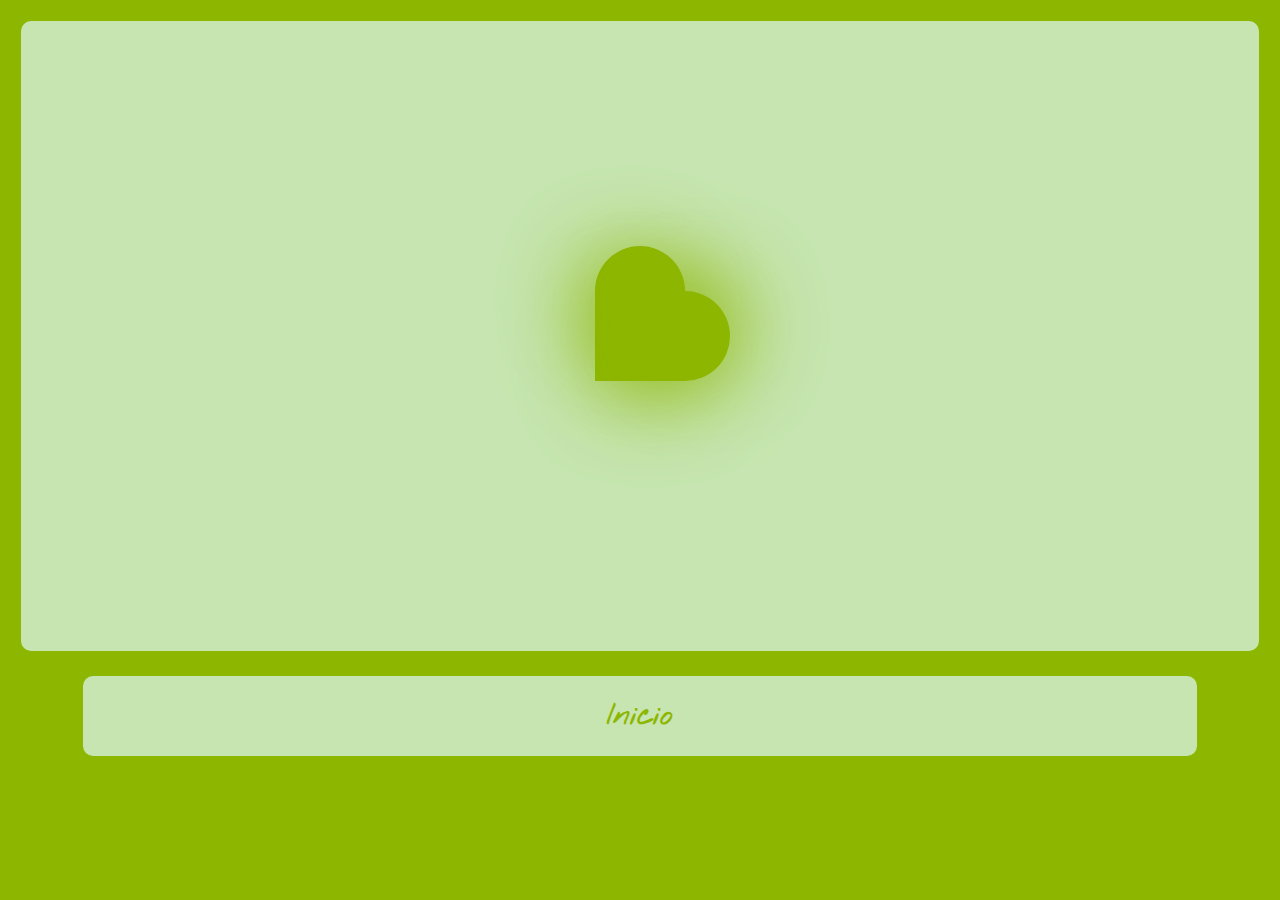
<file: index.html>
<!DOCTYPE html>
<html lang="en">
<head>
    <meta charset="UTF-8">
    <meta http-equiv="X-UA-Compatible" content="IE=edge">
    <meta name="viewport" content="width=device-width, initial-scale=1.0">
    <title>:3</title>
    <link rel="stylesheet" href="styles.css">
    <link rel="icon" href="https://static.vecteezy.com/system/resources/previews/001/187/492/non_2x/heart-png.png">
    <link rel="preconnect" href="https://fonts.googleapis.com">
    <link rel="preconnect" href="https://fonts.gstatic.com" crossorigin>
    <link href="https://fonts.googleapis.com/css2?family=Italianno&family=Marck+Script&family=Nothing+You+Could+Do&display=swap" rel="stylesheet">
</head>
<body>
    <div class="container">
        <div class="heart"></div>
    </div>
    <div class="btn">
        <a href="table-of-contents.html">Inicio</a>
    </div>
</body>
</html>
</file>
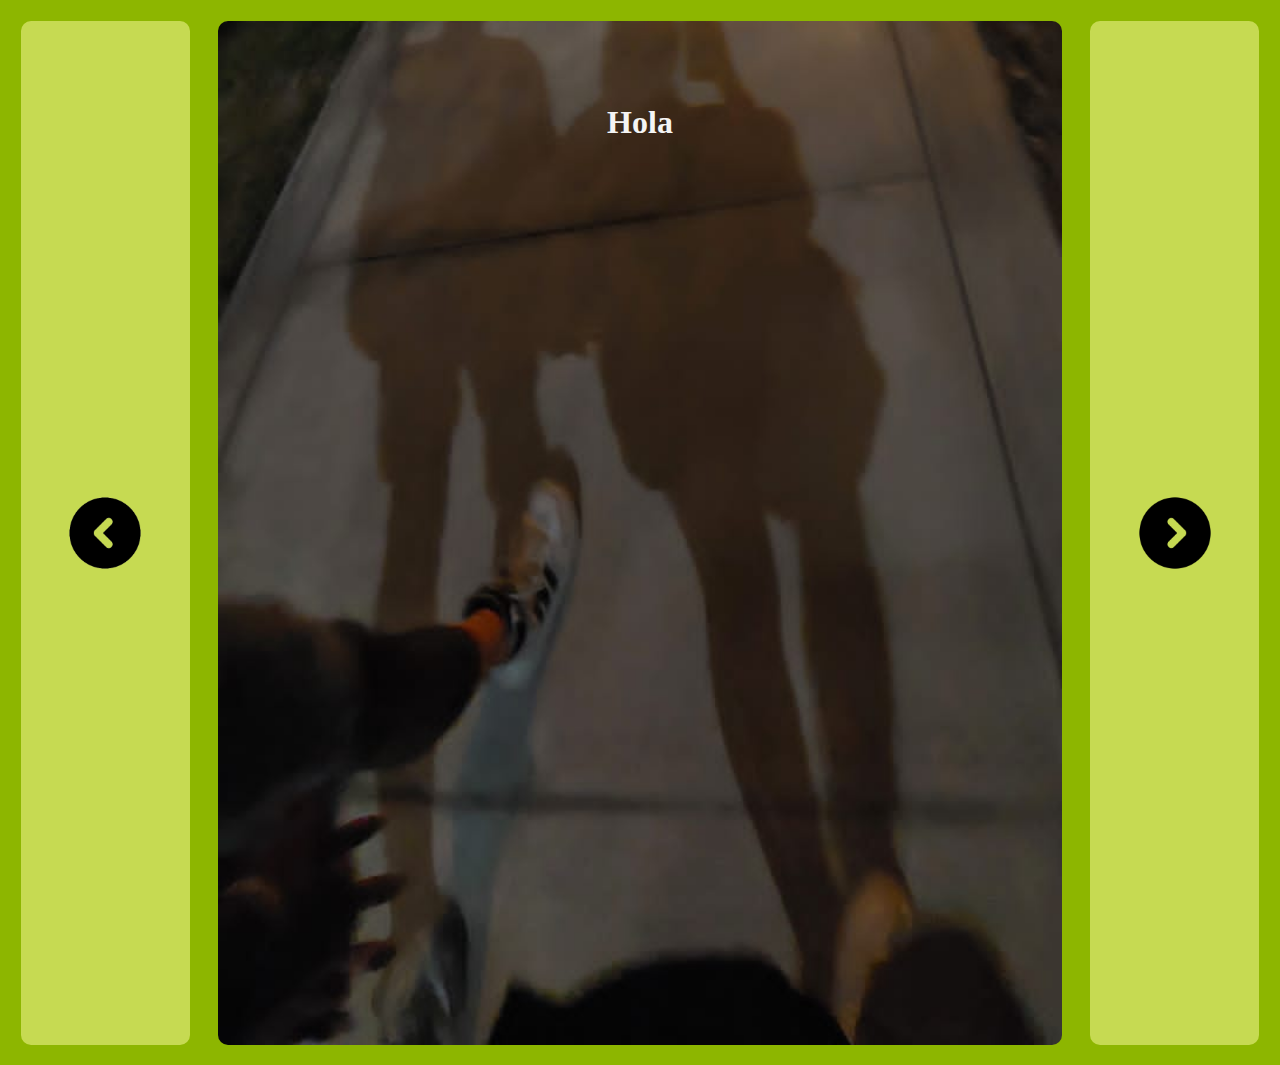
<file: pag1.html>
<!DOCTYPE html>
<html lang="en">
<head>
    <meta charset="UTF-8">
    <meta http-equiv="X-UA-Compatible" content="IE=edge">
    <meta name="viewport" content="width=device-width, initial-scale=1.0">
    <title>Página 1</title>
    <link rel="stylesheet" href="pag1.css">
    <link rel="icon" href="https://static.vecteezy.com/system/resources/previews/001/187/492/non_2x/heart-png.png">
    <link rel="preconnect" href="https://fonts.googleapis.com">
    <link rel="preconnect" href="https://fonts.gstatic.com" crossorigin>
    <link href="https://fonts.googleapis.com/css2?family=Italianno&family=Marck+Script&family=Nothing+You+Could+Do&display=swap" rel="stylesheet">
</head>
<body>
    <div class="button" onclick="lbtn()">
        <img src="left-arrow.png" title="right-arrow" class="arrow">
    </div>
    <div class="container">
        <h1>Hola</h1>
        <p></p>
    </div>
    <div class="button" onclick="rbtn()">
        <img src="right-arrow.png" title="right-arrow" class="arrow">
    </div>
</body>
<script>
    function lbtn() {
        window.location='table-of-contents.html'
    }
</script>
<script>
    function rbtn() {
        window.location='pag2.html'
    }
</script>
</html>
</file>
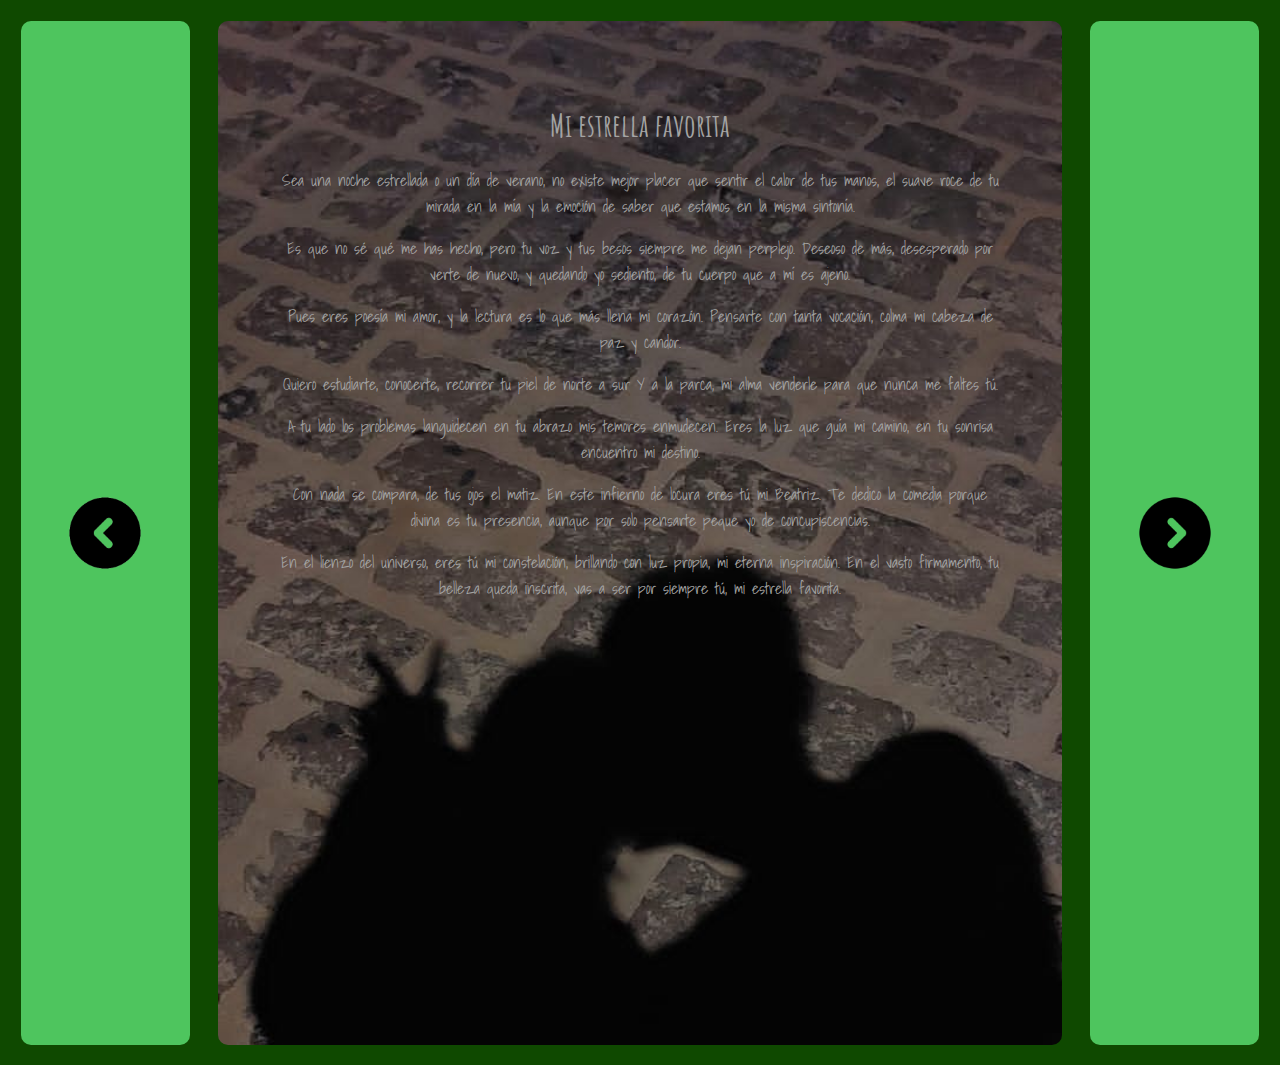
<file: pag2.html>
<!DOCTYPE html>
<html lang="en">
<head>
    <meta charset="UTF-8">
    <meta http-equiv="X-UA-Compatible" content="IE=edge">
    <meta name="viewport" content="width=device-width, initial-scale=1.0">
    <title>Página 2</title>
    <link rel="stylesheet" href="pag2.css">
    <link rel="icon" href="https://static.vecteezy.com/system/resources/previews/001/187/492/non_2x/heart-png.png">
    <link rel="preconnect" href="https://fonts.googleapis.com">
    <link rel="preconnect" href="https://fonts.gstatic.com" crossorigin>
    <link href="https://fonts.googleapis.com/css2?family=Italianno&family=Marck+Script&family=Nothing+You+Could+Do&display=swap" rel="stylesheet">
    <link href="https://fonts.googleapis.com/css2?family=Amatic+SC:wght@400;700&family=Rajdhani:wght@300;400;500;600;700&family=Shadows+Into+Light&display=swap" rel="stylesheet">
</head>
<body>
    <div class="button" onclick="lbtn()">
        <img src="left-arrow.png" title="right-arrow" class="arrow">
    </div>
    <div class="container">
        <h1>Mi estrella favorita</h1>
        <p>Sea una noche estrellada o un día de verano,
            no existe mejor placer que sentir el calor de tus manos,
            el suave roce de tu mirada en la mía
            y la emoción de saber que estamos en la misma sintonía.</p>
        <p>Es que no sé qué me has hecho,
            pero tu voz y tus besos siempre me dejan perplejo.
            Deseoso de más, desesperado por verte de nuevo,
            y quedando yo sediento, de tu cuerpo que a mí es ajeno.</p>
        <p>Pues eres poesía mi amor,
            y la lectura es lo que más llena mi corazón.
            Pensarte con tanta vocación,
            colma mi cabeza de paz y candor.</p>
        <p>Quiero estudiarte, conocerte,
            recorrer tu piel de norte a sur
            Y a la parca, mi alma venderle
            para que nunca me faltes tú.</p>
        <p>A tu lado los problemas languidecen
            en tu abrazo mis temores enmudecen.
            Eres la luz que guía mi camino,
            en tu sonrisa encuentro mi destino.</p>
        <p>Con nada se compara, de tus ojos el matiz.
            En este infierno de locura eres tú mi Beatriz.
            Te dedico la comedia porque divina es tu presencia,
            aunque por solo pensarte peque yo de concupiscencias.</p>
        <p>En el lienzo del universo, eres tú mi constelación,
            brillando con luz propia, mi eterna inspiración.
            En el vasto firmamento, tu belleza queda inscrita,
            vas a ser por siempre tú, mi estrella favorita.</p>
    </div>
    <div class="button" onclick="rbtn()">
        <img src="right-arrow.png" title="right-arrow" class="arrow">
    </div>
</body>
<script>
    function lbtn() {
        window.location='pag1.html'
    }
</script>
<script>
    function rbtn() {
        window.location='pag3.html'
    }
</script>
</html>
</file>
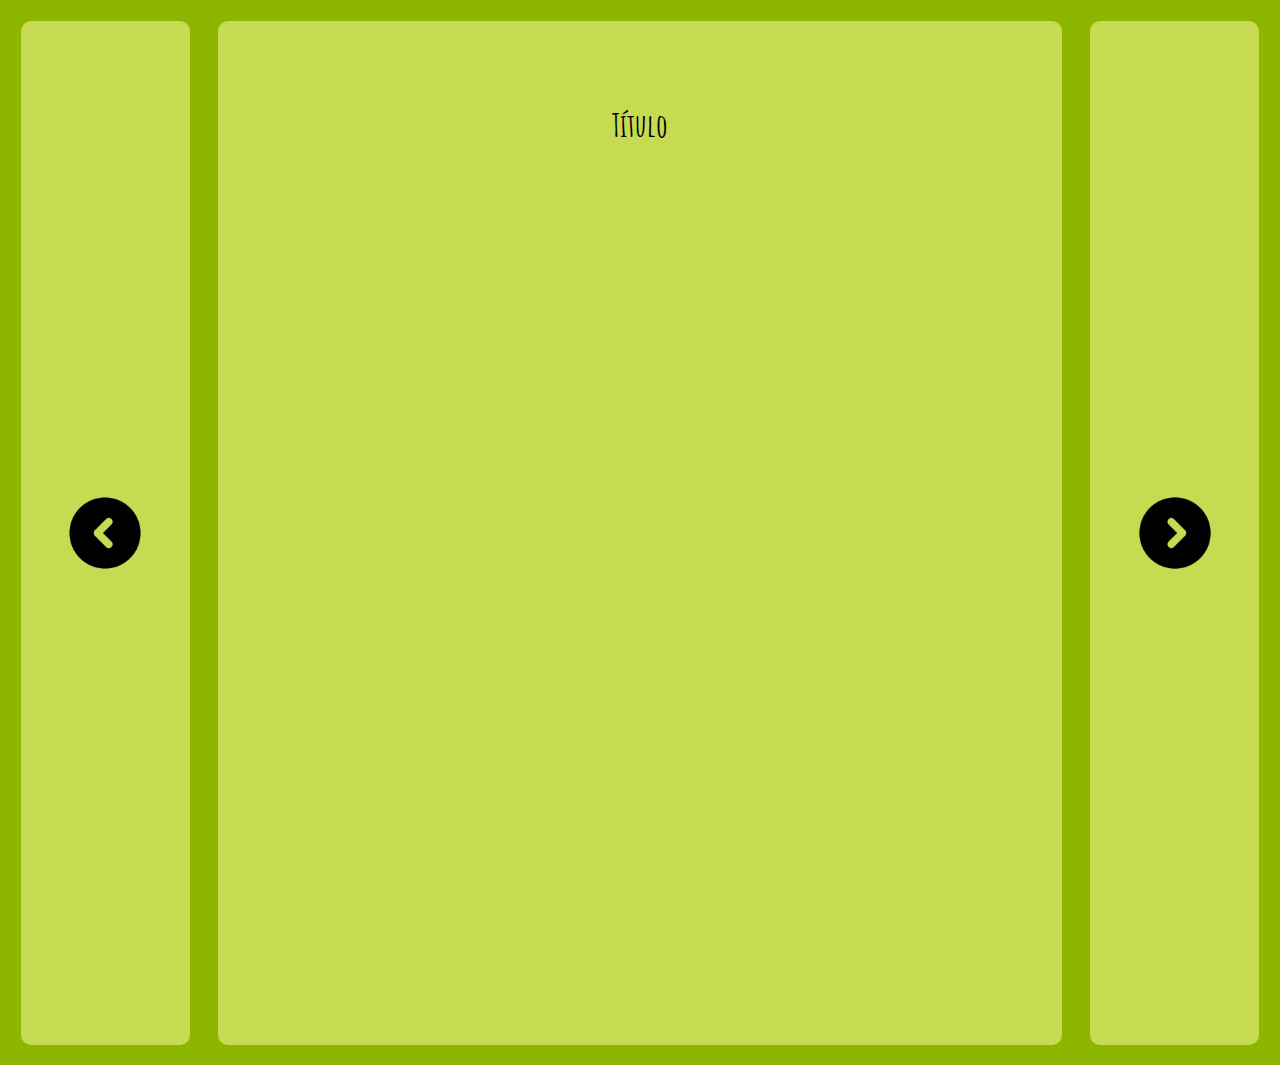
<file: pag3.html>
<!DOCTYPE html>
<html lang="en">
<head>
    <meta charset="UTF-8">
    <meta http-equiv="X-UA-Compatible" content="IE=edge">
    <meta name="viewport" content="width=device-width, initial-scale=1.0">
    <title>Página 3</title>
    <link rel="stylesheet" href="pag3.css">
    <link rel="icon" href="https://static.vecteezy.com/system/resources/previews/001/187/492/non_2x/heart-png.png">
    <link rel="preconnect" href="https://fonts.googleapis.com">
    <link rel="preconnect" href="https://fonts.gstatic.com" crossorigin>
    <link href="https://fonts.googleapis.com/css2?family=Italianno&family=Marck+Script&family=Nothing+You+Could+Do&display=swap" rel="stylesheet">
    <link href="https://fonts.googleapis.com/css2?family=Amatic+SC:wght@400;700&family=Rajdhani:wght@300;400;500;600;700&family=Shadows+Into+Light&display=swap" rel="stylesheet">
</head>
<body>
    <div class="button" onclick="lbtn()">
        <img src="left-arrow.png" title="right-arrow" class="arrow">
    </div>
    <div class="container">
        <h1>Título</h1>
    </div>
    <div class="button" onclick="rbtn()">
        <img src="right-arrow.png" title="right-arrow" class="arrow">
    </div>
</body>
<script>
    function lbtn() {
        window.location='pag2.html'
    }
</script>
<script>
    function rbtn() {
        window.location='pag4.html'
    }
</script>
</html>
</file>
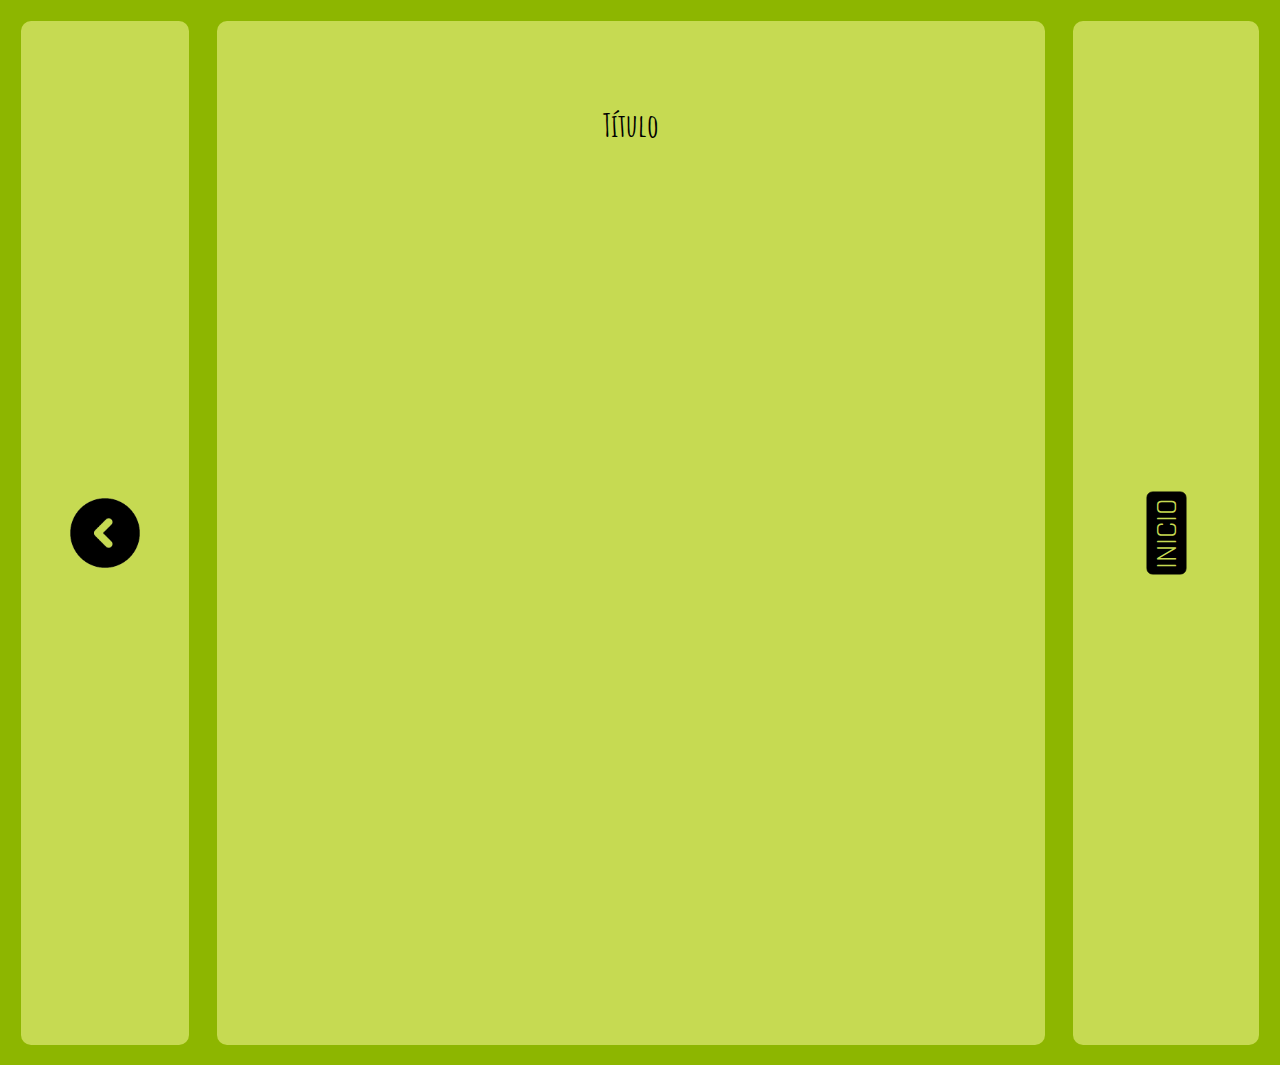
<file: pag4.html>
<!DOCTYPE html>
<html lang="en">
<head>
    <meta charset="UTF-8">
    <meta http-equiv="X-UA-Compatible" content="IE=edge">
    <meta name="viewport" content="width=device-width, initial-scale=1.0">
    <title>Página 4</title>
    <link rel="stylesheet" href="pag4.css">
    <link rel="icon" href="https://static.vecteezy.com/system/resources/previews/001/187/492/non_2x/heart-png.png">
    <link rel="preconnect" href="https://fonts.googleapis.com">
    <link rel="preconnect" href="https://fonts.gstatic.com" crossorigin>
    <link href="https://fonts.googleapis.com/css2?family=Italianno&family=Marck+Script&family=Nothing+You+Could+Do&display=swap" rel="stylesheet">
    <link href="https://fonts.googleapis.com/css2?family=Amatic+SC:wght@400;700&family=Rajdhani:wght@300;400;500;600;700&family=Shadows+Into+Light&display=swap" rel="stylesheet">
</head>
<body>
    <div class="button" onclick="lbtn()">
        <img src="left-arrow.png" title="right-arrow" class="arrow">
    </div>
    <div class="container">
        <h1>Título</h1>
    </div>
    <div class="button" onclick="rbtn()">
        <p>INICIO</p>
    </div>
</body>
<script>
    function lbtn() {
        window.location='pag3.html'
    }
</script>
<script>
    function rbtn() {
        window.location='index.html'
    }
</script>
</html>
</file>
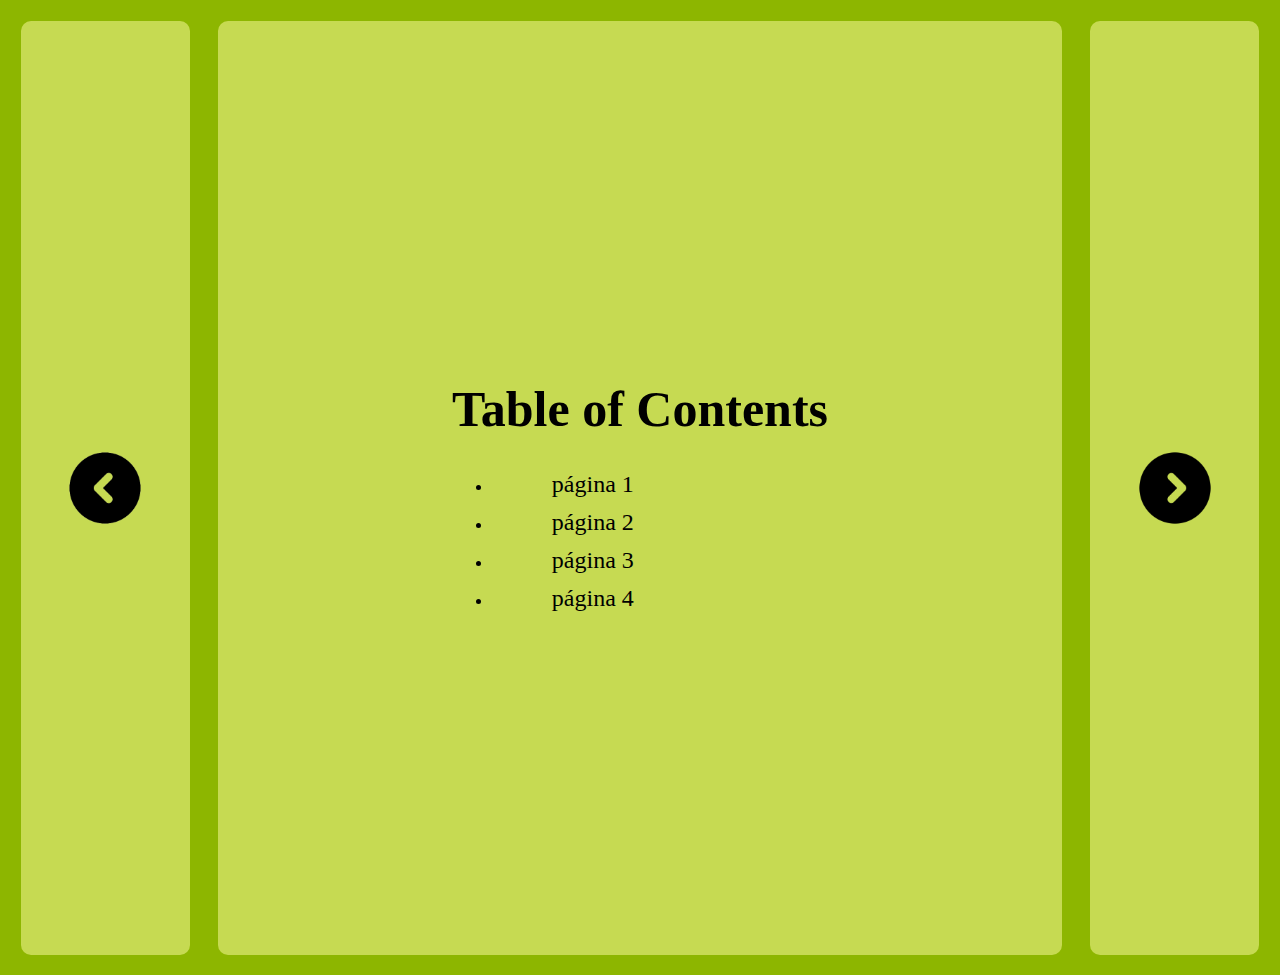
<file: table-of-contents.html>
<!DOCTYPE html>
<html lang="en">
<head>
    <meta charset="UTF-8">
    <meta http-equiv="X-UA-Compatible" content="IE=edge">
    <meta name="viewport" content="width=device-width, initial-scale=1.0">
    <title>Table of Contents</title>
    <link rel="stylesheet" href="table-of-contents.css">
    <link rel="icon" href="https://static.vecteezy.com/system/resources/previews/001/187/492/non_2x/heart-png.png">
    <link rel="preconnect" href="https://fonts.googleapis.com">
    <link rel="preconnect" href="https://fonts.gstatic.com" crossorigin>
    <link href="https://fonts.googleapis.com/css2?family=Italianno&family=Marck+Script&family=Nothing+You+Could+Do&display=swap" rel="stylesheet">
</head>
<body>
    <div class="button" onclick="lbtn()">
        <img src="left-arrow.png" title="right-arrow" class="arrow">
    </div>
    <div class="container">
        <div class="text-chart">
            <h1>Table of Contents</h1>
            <ul>
                <li><a href="pag1.html">página 1</a></li>
                <li><a href="pag2.html">página 2</a></li>
                <li><a href="pag3.html">página 3</a></li>
                <li><a href="pag4.html">página 4</a></li>
            </ul>
        </div>
    </div>
    <div class="button" onclick="rbtn()">
        <img src="right-arrow.png" title="right-arrow" class="arrow">
    </div>
</body>
<script>
    function lbtn() {
        window.location='index.html'
    }
</script>
<script>
    function rbtn() {
        window.location='pag1.html'
    }
</script>
</html>
</file>
<file: styles.css>
body {
    padding: 1%;
    background-color: #8db600;
}

.container {
    margin: 0;
    padding: 0;
    background-color: #c6e5b1;
    height: 70vh;
    display: flex;
    justify-content: center;
    align-items: center;
    color: #c6e5b1;
    border-radius: 10px;
}
.heart {
    height: 90px;
    width: 90px;
    background-color: #8db600;
    position: relative;
    box-shadow: 10px 10px 90px #8db600;
    animation: animHeart .8s linear infinite;
}
@keyframes animHeart {
    0% {
        transform: rotate(-45deg) scale(1.07);
    }
    80% {
        transform: rotate(-45deg) scale(1);
    }
    100% {
        transform: rotate(-45deg) scale(.8);
    }
}
.heart::before {
    content: '';
    position: absolute;
    height: 90px;
    width: 90px;
    background-color: #8db600;
    box-shadow: -10px 10px 90px #8db600;
    top: -50%;
    border-radius: 50%;
}
.heart::after {
    content: '';
    position: absolute;
    box-shadow: 10px -10px 90px #8db600;
    height: 90px;
    width: 90px;
    background-color: #8db600;
    right: -50%;
    border-radius: 50%;
}

.btn {
    display: flex;
    justify-content: center;
    align-items: center;
}
a {
    text-decoration: none;
    text-align: center;
    font-family: 'Nothing You Could Do';
    font-weight: 700;
    font-size: 30px;
    background-color: #c6e5b1;
    color: #8db600;
    width: 90%;
    padding: 20px 0;
    border: none;
    border-radius: 10px;
    margin-top: 25px;
    transition: all .4s ease;
}
a:hover {
    transform: scale(1.05);
    background-color: #8db600;
    color: #c6e5b1;
    box-shadow: 0 0 200px #c6da52;
}
</file>
<file: pag1.css>
body {
    padding: 1%;
    background-color: #8db600;
    display: flex;
}

.container {
    margin: 0;
    padding: 5%;
    margin: 0 2.3%;
    background-image: url(shadows.jpeg);
    background-position: bottom;
    background-size: cover;
    width: 80%;
    min-height: 100vh;
    color: #f4f4f4;
    border-radius: 10px;
    text-align: center;
}

.button {
    margin: 0;
    padding: 5%;
    background-color: #c6da52;
    width: 5%;
    min-height: 100vh;
    display: flex;
    justify-content: center;
    align-items: center;
    color: #8db600;
    border-radius: 10px;
    transition: all .4s ease;
}
.button:hover {
    transform: scale(0.9);
    box-shadow: 10px 10px 90px #c6da52;
}

.button img {
    width: 200%;
}
</file>
<file: pag2.css>
body {
    padding: 1%;
    background-color: #0f4900;
    display: flex;
}

.container {
    margin: 0;
    padding: 5%;
    margin: 0 2.3%;
    background-image: url(poem.jpeg);
    background-position: top;
    background-size: cover;
    width: 80%;
    min-height: 100vh;
    color: #a4a4a4;
    border-radius: 10px;
    text-align: center;
}
.container h1 {
    font-family: 'Amatic SC';
}
.container p {
    font-family: 'Shadows into light';
}

.button {
    margin: 0;
    padding: 5%;
    background-color: #4ec55e;
    width: 5%;
    min-height: 100vh;
    display: flex;
    justify-content: center;
    align-items: center;
    color: #0f4900;
    border-radius: 10px;
    transition: all .4s ease;
}
.button:hover {
    transform: scale(0.9);
    box-shadow: 10px 10px 90px #4ec55e;
}

.button img {
    width: 200%;
}
</file>
<file: pag3.css>
body {
    padding: 1%;
    background-color: #8db600;
    display: flex;
}

.container {
    margin: 0;
    padding: 5%;
    margin: 0 2.3%;
    background-color: #c6da52;/*
    background-image: url(poem.jpeg);
    background-position: top;
    background-size: cover;*/
    width: 80%;
    min-height: 100vh;
    color: #000;
    border-radius: 10px;
    text-align: center;
}
.container h1 {
    font-family: 'Amatic SC';
}
.container p {
    font-family: 'Shadows into light';
}

.button {
    margin: 0;
    padding: 5%;
    background-color: #c6da52;
    width: 5%;
    min-height: 100vh;
    display: flex;
    justify-content: center;
    align-items: center;
    color: #8db600;
    border-radius: 10px;
    transition: all .4s ease;
}
.button:hover {
    transform: scale(0.9);
    box-shadow: 10px 10px 90px #c6da52;
}

.button img {
    width: 200%;
}
</file>
<file: pag4.css>
body {
    padding: 1%;
    background-color: #8db600;
    display: flex;
}

.container {
    margin: 0;
    padding: 5%;
    margin: 0 2.3%;
    background-color: #c6da52;/*
    background-image: url(poem.jpeg);
    background-position: top;
    background-size: cover;*/
    width: 80%;
    min-height: 100vh;
    color: #000;
    border-radius: 10px;
    text-align: center;
}
.container h1 {
    font-family: 'Amatic SC';
}
.container p {
    font-family: 'Shadows into light';
}

.button {
    margin: 0;
    padding: 5%;
    background-color: #c6da52;
    width: 5%;
    min-height: 100vh;
    display: flex;
    justify-content: center;
    align-items: center;
    color: #8db600;
    border-radius: 10px;
    transition: all .4s ease;
}
.button:hover {
    transform: scale(0.9);
    box-shadow: 10px 10px 90px #c6da52;
}

.button img {
    width: 200%;
}

.button p {
    margin: 0;
    padding: 0 5px;
    font-family: 'Rajdhani';
    transform: rotate(-90deg);
    font-size: 30px;
    background-color: #000;
    color: #c6da52;
    border: #000 solid 1px;
    border-radius: 6px;
}
</file>
<file: table-of-contents.css>
body {
    padding: 1%;
    background-color: #8db600;
    display: flex;
}

.container {
    margin: 0;
    padding: 5%;
    margin: 0 2.3%;
    background-color: #c6da52;
    width: 80%;
    height: 90vh;
    display: flex;
    justify-content: center;
    align-items: center;
    color: #000;
    border-radius: 10px;
}

.button {
    margin: 0;
    padding: 5%;
    background-color: #c6da52;
    width: 5%;
    height: 90vh;
    display: flex;
    justify-content: center;
    align-items: center;
    color: #000;
    border-radius: 10px;
    transition: all .4s ease;
}
.button:hover {
    transform: scale(0.9);
    box-shadow: 10px 10px 90px #c6da52;
}

.button img {
    width: 200%;
}

.text-chart {
    text-align: center;
}
.text-chart a {
    text-decoration: none;
    color: #000;
    font-size: 24px;
    width: 60%;
    font-family: 'Lucida Sans';
    display: block;
    margin-bottom: 10px;
    transition: all .3s ease;
    border-bottom: #c6da52 solid 1px;
}
.text-chart a:hover {
    border-bottom: #000 solid 1px;
    transform: scale(1.09);
}
.text-chart h1 {
    font-family: 'Lucida Sans';
    font-size: 50px;
}
</file>
